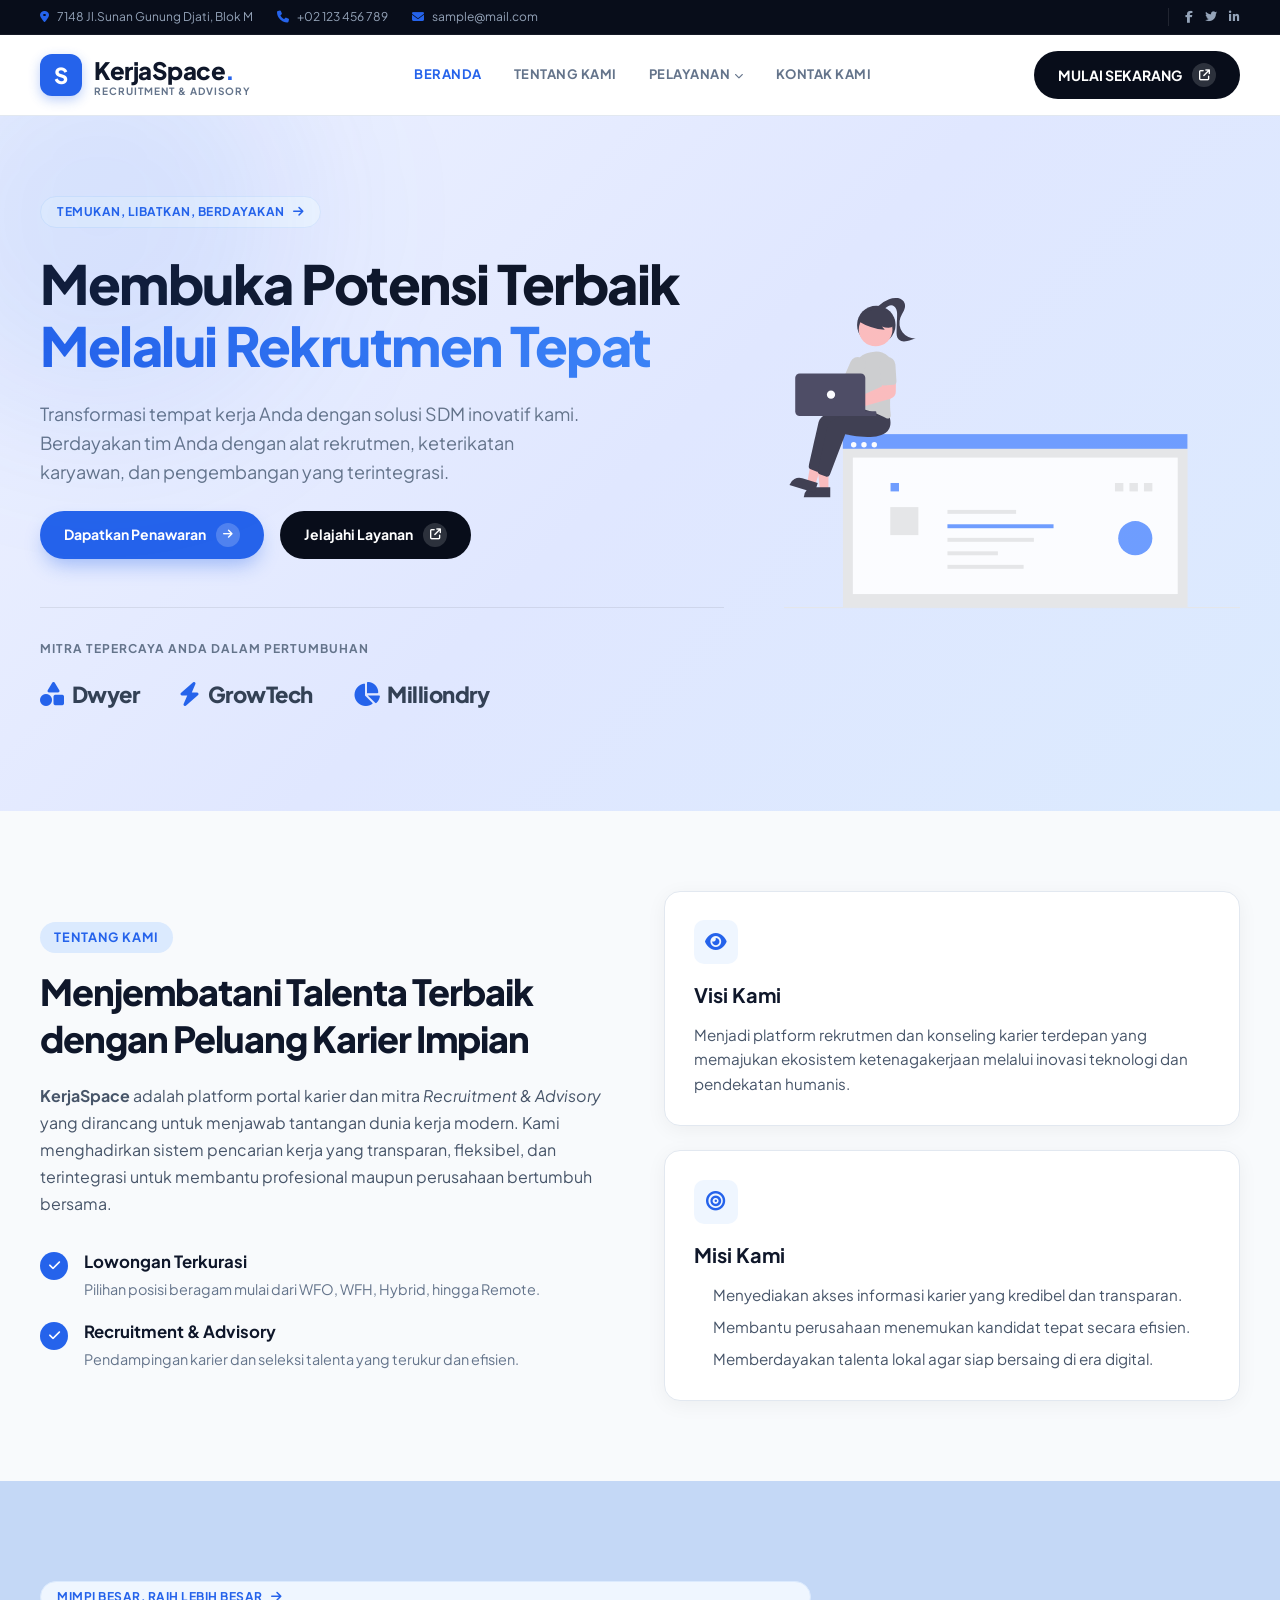
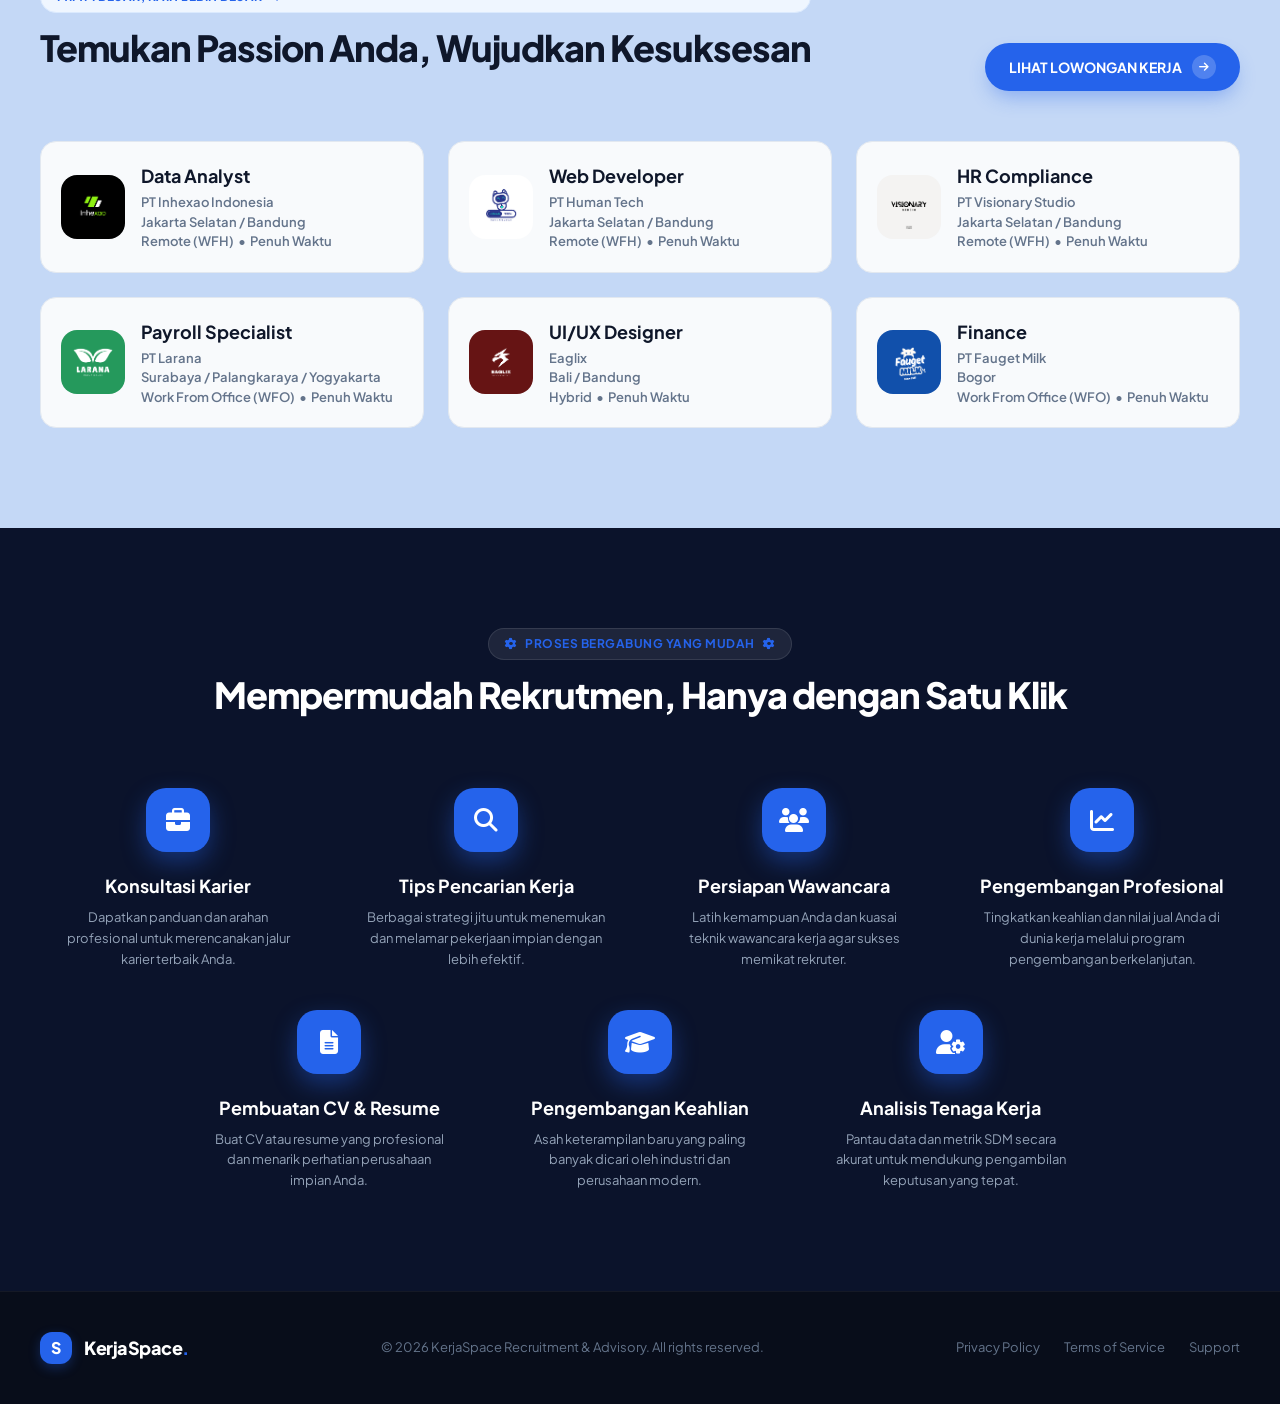
<file: index.html>
<!DOCTYPE html>
<html lang="id">
<head>
    <meta charset="UTF-8">
    <meta name="viewport" content="width=device-width, initial-scale=1.0">
    <title>KerjaSpace. - Recruitment & Advisory</title>
    
    <link rel="stylesheet" href="style.css">
    <!-- Font Awesome Icons -->
    <link rel="stylesheet" href="https://cdnjs.cloudflare.com/ajax/libs/font-awesome/6.4.0/css/all.min.css">
    
    <!-- Google Fonts: Plus Jakarta Sans -->
    <link rel="preconnect" href="https://fonts.googleapis.com">
    <link rel="preconnect" href="https://fonts.gstatic.com" crossorigin>
    <link href="https://fonts.googleapis.com/css2?family=Plus+Jakarta+Sans:wght@400;500;600;700;800&display=swap" rel="stylesheet">
    
</head>
<body>

    <!-- TOP BAR -->
    <div class="top-bar">
        <div class="container">
            <div class="top-info">
                <div class="top-info-item">
                    <i class="fa-solid fa-location-dot"></i>
                    <span>7148 Jl.Sunan Gunung Djati, Blok M</span>
                </div>
                <div class="top-info-item">
                    <i class="fa-solid fa-phone"></i>
                    <span>+02 123 456 789</span>
                </div>
                <div class="top-info-item">
                    <i class="fa-solid fa-envelope"></i>
                    <span>sample@mail.com</span>
                </div>
            </div>
                <div class="top-socials">
                    <a href="#"><i class="fa-brands fa-facebook-f"></i></a>
                    <a href="#"><i class="fa-brands fa-twitter"></i></a>
                    <a href="#"><i class="fa-brands fa-linkedin-in"></i></a>
                </div>
        </div>
    </div>

    <!-- NAVBAR -->
    <header class="navbar">
        <div class="container">
            <!-- Logo -->
            <a href="#" class="logo">
                <div class="logo-box">S</div>
                <div>
                    <div class="logo-text">KerjaSpace<span>.</span></div>
                    <div class="logo-sub">Recruitment & Advisory</div>
                </div>
            </a>

            <!-- Navigation Links -->
            <nav class="nav-links">
                <a href="#" class="nav-link active">Beranda</a>
                <a href="#about" class="nav-link">Tentang Kami</a>
                
                <div class="nav-dropdown">
                    <a href="#services" class="nav-link dropdown-toggle">
                        Pelayanan <i class="fa-solid fa-chevron-down"></i>
                    </a>
                    <div class="dropdown-menu">
                        <a href="#categories" class="dropdown-item">Lowongan Kerja</a>
                        <a href="#konsultasi" class="dropdown-item">Konsultasi Karier</a>
                        <a href="#pelatihan" class="dropdown-item">Pelatihan & Sourcing</a>
                    </div>
                </div>
            
                <a href="#contact" class="nav-link">Kontak Kami</a>
                <a href="#get-started" class="btn btn-dark mobile-cta">
                    MULAI SEKARANG
                    <span class="btn-icon"><i class="fa-solid fa-arrow-up-right-from-square"></i></span>
                </a>
            </nav>

            <!-- CTA Button -->
            <a href="#get-started" class="btn btn-dark desktop-cta">
                MULAI SEKARANG
                <span class="btn-icon"><i class="fa-solid fa-arrow-up-right-from-square"></i></span>
            </a>

            <!-- Mobile Toggle -->
            <button class="mobile-toggle" aria-label="Toggle navigation">
                <i class="fa-solid fa-bars"></i>
            </button>
        </div>
    </header>

    <!-- HERO SECTION -->
    <section class="hero">
        <div class="container">
            <div class="hero-grid">
                
                <!-- Left Content -->
                <div class="hero-content">
                    <div>
                        <span class="badge badge-primary">
                            Temukan, Libatkan, Berdayakan <i class="fa-solid fa-arrow-right"></i>
                        </span>
                    </div>

                    <h1 class="hero-title">
                        Membuka Potensi Terbaik <br>
                        <span class="hero-title-highlight">Melalui Rekrutmen Tepat</span>
                    </h1>

                    <p class="hero-description">
                        Transformasi tempat kerja Anda dengan solusi SDM inovatif kami. Berdayakan tim Anda dengan alat rekrutmen, keterikatan karyawan, dan pengembangan yang terintegrasi.
                    </p>

                    <div class="hero-actions">
                        <a href="#" class="btn btn-primary">
                            Dapatkan Penawaran
                            <span class="btn-icon"><i class="fa-solid fa-arrow-right"></i></span>
                        </a>
                        <a href="#" class="btn btn-dark">
                            Jelajahi Layanan
                            <span class="btn-icon"><i class="fa-solid fa-arrow-up-right-from-square"></i></span>
                        </a>
                    </div>

                    <div class="hero-partners">
                        <div class="partners-title">Mitra Tepercaya Anda dalam Pertumbuhan</div>
                        <div class="partners-logos">
                            <div class="partner-item"><i class="fa-solid fa-shapes"></i> Dwyer</div>
                            <div class="partner-item"><i class="fa-solid fa-bolt"></i> GrowTech</div>
                            <div class="partner-item"><i class="fa-solid fa-chart-pie"></i> Milliondry</div>
                        </div>
                    </div>
                </div>

                <!-- Right Graphic Card -->
                    <div class="hero-card">
                        <img src="assets/images/resume.svg" alt="HR Professional">
                    </div>
            </div>
        </div>
    </section>

   <!-- ABOUT SECTION -->
<section id="about" class="about-section">
    <div class="container">
        <div class="about-grid">
            <!-- Bagian Kiri: Penjelasan Utama -->
            <div class="about-content">
                <span class="section-badge">TENTANG KAMI</span>
                <h2 class="section-title">Menjembatani Talenta Terbaik dengan Peluang Karier Impian</h2>
                <p class="about-desc">
                    <strong>KerjaSpace</strong> adalah platform portal karier dan mitra <em>Recruitment & Advisory</em> yang dirancang untuk menjawab tantangan dunia kerja modern. Kami menghadirkan sistem pencarian kerja yang transparan, fleksibel, dan terintegrasi untuk membantu profesional maupun perusahaan bertumbuh bersama.
                </p>

                <!-- Keunggulan Singkat -->
                <div class="about-features">
                    <div class="feature-item">
                        <div class="feature-icon"><i class="fa-solid fa-check"></i></div>
                        <div>
                            <h4>Lowongan Terkurasi</h4>
                            <p>Pilihan posisi beragam mulai dari WFO, WFH, Hybrid, hingga Remote.</p>
                        </div>
                    </div>
                    <div class="feature-item">
                        <div class="feature-icon"><i class="fa-solid fa-check"></i></div>
                        <div>
                            <h4>Recruitment & Advisory</h4>
                            <p>Pendampingan karier dan seleksi talenta yang terukur dan efisien.</p>
                        </div>
                    </div>
                </div>
            </div>

            <!-- Bagian Kanan: Kartu Visi & Misi -->
            <div class="about-cards">
                <div class="vm-card">
                    <div class="vm-icon"><i class="fa-solid fa-eye"></i></div>
                    <h3>Visi Kami</h3>
                    <p>Menjadi platform rekrutmen dan konseling karier terdepan yang memajukan ekosistem ketenagakerjaan melalui inovasi teknologi dan pendekatan humanis.</p>
                </div>

                <div class="vm-card">
                    <div class="vm-icon"><i class="fa-solid fa-bullseye"></i></div>
                    <h3>Misi Kami</h3>
                    <ul>
                        <li>Menyediakan akses informasi karier yang kredibel dan transparan.</li>
                        <li>Membantu perusahaan menemukan kandidat tepat secara efisien.</li>
                        <li>Memberdayakan talenta lokal agar siap bersaing di era digital.</li>
                    </ul>
                </div>
            </div>
        </div>
    </div>
</section>

    <!-- JOB CATEGORIES SECTION -->
    <section id="categories" class="categories">
        <div class="container">
            <div class="section-header">
                <div class="section-header-left">
                    <span class="badge badge-primary">
                        Mimpi Besar, Raih Lebih Besar <i class="fa-solid fa-arrow-right"></i>
                    </span>
                    <h2 class="section-title">Temukan Passion Anda, Wujudkan Kesuksesan</h2>
                </div>
                <a href="lowongan.html" class="btn btn-primary">
                    LIHAT LOWONGAN KERJA
                    <span class="btn-icon"><i class="fa-solid fa-arrow-right"></i></span>
                </a>
            </div>

            <!-- Categories Grid -->
            <div class="categories-grid">
                
                <!-- Category 1 -->
            <div class="category-card">
                <div class="category-avatar">
                    <img src="assets/images/inhexao.png" alt="Data Analyst">
                </div>
                <div class="category-info">
                    <h3>Data Analyst</h3>
                    <p>PT Inhexao Indonesia</p>
                    <p>Jakarta Selatan / Bandung</p>
                    <p>Remote (WFH)  •  Penuh Waktu</p>
                </div>
            </div>

                 <!-- Category 2 -->
            <div class="category-card">
                <div class="category-avatar">
                    <img src="assets/images/humantech.png" alt="Web Developer">
                </div>
                <div class="category-info">
                    <h3>Web Developer</h3>
                    <p>PT Human Tech</p>
                    <p>Jakarta Selatan / Bandung</p>
                    <p>Remote (WFH)  •  Penuh Waktu</p>
                </div>
            </div>


               <!-- Category 3 -->
            <div class="category-card">
                <div class="category-avatar">
                    <img src="assets/images/visionary.png" alt="HR Compliance">
                </div>
                <div class="category-info">
                    <h3>HR Compliance</h3>
                    <p>PT Visionary Studio</p>
                    <p>Jakarta Selatan / Bandung</p>
                    <p>Remote (WFH)  •  Penuh Waktu</p>
                </div>
            </div>

               <!-- Category 4 -->
            <div class="category-card">
                <div class="category-avatar">
                    <img src="assets/images/larana.png" alt="Payroll Specialist">
                </div>
                <div class="category-info">
                    <h3>Payroll Specialist</h3>
                    <p>PT Larana</p>
                    <p>Surabaya / Palangkaraya / Yogyakarta</p>
                    <p>Work From Office (WFO)  •  Penuh Waktu</p>
                </div>
            </div>

                <!-- Category 5 -->
            <div class="category-card">
                <div class="category-avatar">
                    <img src="assets/images/eaglix.png" alt="UI/UX Designer">
                </div>
                <div class="category-info">
                    <h3>UI/UX Designer</h3>
                    <p>Eaglix</p>
                    <p>Bali / Bandung</p>
                    <p>Hybrid  •  Penuh Waktu</p>
                </div>
            </div>


                     <!-- Category 6 -->
            <div class="category-card">
                <div class="category-avatar">
                    <img src="assets/images/milk.png" alt="Finance">
                </div>
                <div class="category-info">
                    <h3>Finance</h3>
                    <p>PT Fauget Milk</p>
                    <p>Bogor</p>
                    <p>Work From Office (WFO)  •  Penuh Waktu</p>
                </div>
            </div>


            </div>
        </div>
    </section>

    <!-- DARK FEATURE SECTION -->
    <section class="features-dark">
        <div class="container">
            <div class="section-header">
                <div style="display: flex; flex-direction: column; align-items: center; gap: 12px;">
                    <span class="badge badge-dark">
                        <i class="fa-solid fa-gear"></i> PROSES BERGABUNG YANG MUDAH <i class="fa-solid fa-gear"></i>
                    </span>
                    <h2 class="section-title">Mempermudah Rekrutmen, Hanya dengan Satu Klik</h2>
                </div>
            </div>

            <!-- 4 Features Row -->
            <div class="features-grid-4">
                <div class="feature-box">
                    <div class="feature-icon-box"><i class="fa-solid fa-briefcase"></i></div>
                    <h3>Konsultasi Karier</h3>
                    <p>Dapatkan panduan dan arahan profesional untuk merencanakan jalur karier terbaik Anda.</p>
                </div>
                <div class="feature-box">
                    <div class="feature-icon-box"><i class="fa-solid fa-magnifying-glass"></i></div>
                    <h3>Tips Pencarian Kerja</h3>
                    <p>Berbagai strategi jitu untuk menemukan dan melamar pekerjaan impian dengan lebih efektif.</p>
                </div>
                <div class="feature-box">
                    <div class="feature-icon-box"><i class="fa-solid fa-users"></i></div>
                    <h3>Persiapan Wawancara</h3>
                    <p>Latih kemampuan Anda dan kuasai teknik wawancara kerja agar sukses memikat rekruter.</p>
                </div>
                <div class="feature-box">
                    <div class="feature-icon-box"><i class="fa-solid fa-chart-line"></i></div>
                    <h3>Pengembangan Profesional</h3>
                    <p>Tingkatkan keahlian dan nilai jual Anda di dunia kerja melalui program pengembangan berkelanjutan.</p>
                </div>
            </div>

            <!-- 3 Features Row -->
            <div class="features-grid-3">
                <div class="feature-box">
                    <div class="feature-icon-box"><i class="fa-solid fa-file-lines"></i></div>
                    <h3>Pembuatan CV & Resume</h3>
                    <p>Buat CV atau resume yang profesional dan menarik perhatian perusahaan impian Anda.</p>
                </div>
                <div class="feature-box">
                    <div class="feature-icon-box"><i class="fa-solid fa-graduation-cap"></i></div>
                    <h3>Pengembangan Keahlian</h3>
                    <p>Asah keterampilan baru yang paling banyak dicari oleh industri dan perusahaan modern.</p>
                </div>
                <div class="feature-box">
                    <div class="feature-icon-box"><i class="fa-solid fa-user-gear"></i></div>
                    <h3>Analisis Tenaga Kerja</h3>
                    <p>Pantau data dan metrik SDM secara akurat untuk mendukung pengambilan keputusan yang tepat.</p>
                </div>
            </div>

        </div>
    </section>

    <!-- FOOTER -->
    <footer class="footer">
        <div class="container">
            <div class="logo">
                <div class="logo-box" style="width: 32px; height: 32px; font-size: 16px;">S</div>
                <div class="logo-text" style="font-size: 18px; color: #fff;">KerjaSpace<span>.</span></div>
            </div>
            <div>&copy; 2026 KerjaSpace Recruitment & Advisory. All rights reserved.</div>
            <div class="footer-links">
                <a href="#">Privacy Policy</a>
                <a href="#">Terms of Service</a>
                <a href="#">Support</a>
            </div>
        </div>
    </footer>

    <script>
        const mobileToggle = document.querySelector('.mobile-toggle');
        const navLinks = document.querySelector('.nav-links');
      
        mobileToggle.addEventListener('click', () => {
          // Toggle class 'active' pada nav-links dan tombolnya
          navLinks.classList.toggle('active');
          mobileToggle.classList.toggle('active');
        });
      </script>
</body>
</html>
</file>
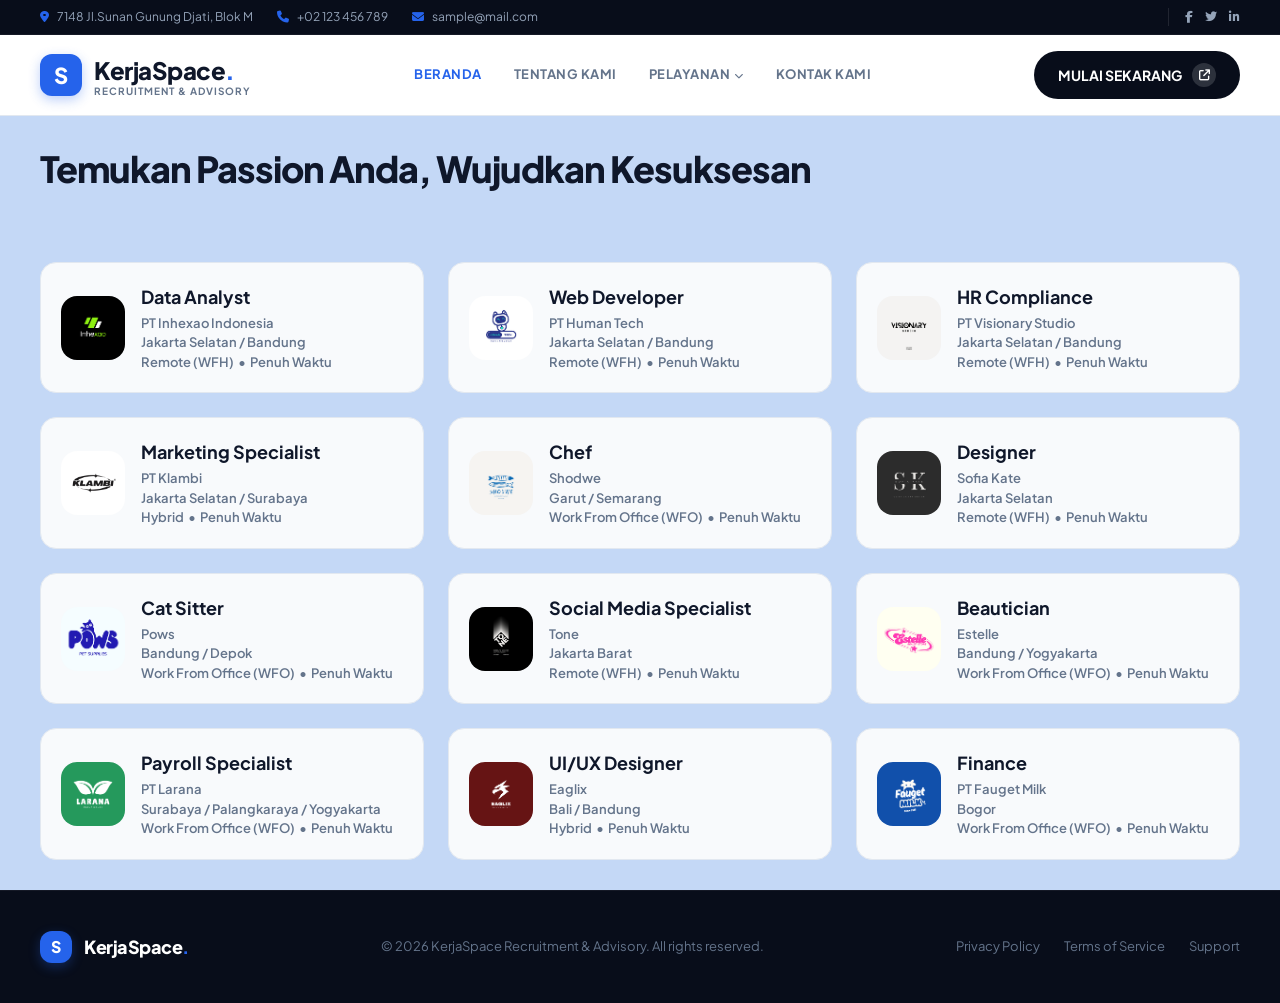
<file: lowongan.html>
<!DOCTYPE html>
<html lang="id">
<head>
    <meta charset="UTF-8">
    <meta name="viewport" content="width=device-width, initial-scale=1.0">
    <title>KerjaSpace. - Recruitment & Advisory</title>
    
    <link rel="stylesheet" href="style.css">
    <!-- Font Awesome Icons -->
    <link rel="stylesheet" href="https://cdnjs.cloudflare.com/ajax/libs/font-awesome/6.4.0/css/all.min.css">
    
    <!-- Google Fonts: Plus Jakarta Sans -->
    <link rel="preconnect" href="https://fonts.googleapis.com">
    <link rel="preconnect" href="https://fonts.gstatic.com" crossorigin>
    <link href="https://fonts.googleapis.com/css2?family=Plus+Jakarta+Sans:wght@400;500;600;700;800&display=swap" rel="stylesheet">
    
</head>
<body>
      <!-- TOP BAR -->
      <div class="top-bar">
        <div class="container">
            <div class="top-info">
                <div class="top-info-item">
                    <i class="fa-solid fa-location-dot"></i>
                    <span>7148 Jl.Sunan Gunung Djati, Blok M</span>
                </div>
                <div class="top-info-item">
                    <i class="fa-solid fa-phone"></i>
                    <span>+02 123 456 789</span>
                </div>
                <div class="top-info-item">
                    <i class="fa-solid fa-envelope"></i>
                    <span>sample@mail.com</span>
                </div>
            </div>
                <div class="top-socials">
                    <a href="#"><i class="fa-brands fa-facebook-f"></i></a>
                    <a href="#"><i class="fa-brands fa-twitter"></i></a>
                    <a href="#"><i class="fa-brands fa-linkedin-in"></i></a>
                </div>
        </div>
    </div>

   <!-- NAVBAR -->
   <header class="navbar">
    <div class="container">
        <!-- Logo -->
        <a href="#" class="logo">
            <div class="logo-box">S</div>
            <div>
                <div class="logo-text">KerjaSpace<span>.</span></div>
                <div class="logo-sub">Recruitment & Advisory</div>
            </div>
        </a>

        <!-- Navigation Links -->
        <nav class="nav-links">
            <a href="index.html" class="nav-link active">Beranda</a>
            <a href="index.html#about" class="nav-link">Tentang Kami</a>
            
            <div class="nav-dropdown">
                <a href="#services" class="nav-link dropdown-toggle">
                    Pelayanan <i class="fa-solid fa-chevron-down"></i>
                </a>
                <div class="dropdown-menu">
                    <a href="#categories" class="dropdown-item">Lowongan Kerja</a>
                    <a href="#konsultasi" class="dropdown-item">Konsultasi Karier</a>
                    <a href="#pelatihan" class="dropdown-item">Pelatihan & Sourcing</a>
                </div>
            </div>
        
            <a href="#contact" class="nav-link">Kontak Kami</a>
            <a href="#get-started" class="btn btn-dark mobile-cta">
                MULAI SEKARANG
                <span class="btn-icon"><i class="fa-solid fa-arrow-up-right-from-square"></i></span>
            </a>
        </nav>

        <!-- CTA Button -->
        <a href="#get-started" class="btn btn-dark desktop-cta">
            MULAI SEKARANG
            <span class="btn-icon"><i class="fa-solid fa-arrow-up-right-from-square"></i></span>
        </a>

        <!-- Mobile Toggle -->
        <button class="mobile-toggle" aria-label="Toggle navigation">
            <i class="fa-solid fa-bars"></i>
        </button>
    </div>
</header>

 <!-- JOB CATEGORIES SECTION -->
 <section class="categories-jobs">
    <div class="container">
        <div class="section-header">
            <div class="section-header-left">
                <h2 class="section-title">Temukan Passion Anda, Wujudkan Kesuksesan</h2>
            </div>
        </div>

        <!-- Categories Grid -->
        <div class="categories-grid">
            
            <!-- Category 1 -->
            <div class="category-card">
                <div class="category-avatar">
                    <img src="assets/images/inhexao.png" alt="Data Analyst">
                </div>
                <div class="category-info">
                    <h3>Data Analyst</h3>
                    <p>PT Inhexao Indonesia</p>
                    <p>Jakarta Selatan / Bandung</p>
                    <p>Remote (WFH)  •  Penuh Waktu</p>
                </div>
            </div>

            <!-- Category 2 -->
            <div class="category-card">
                <div class="category-avatar">
                    <img src="assets/images/humantech.png" alt="Web Developer">
                </div>
                <div class="category-info">
                    <h3>Web Developer</h3>
                    <p>PT Human Tech</p>
                    <p>Jakarta Selatan / Bandung</p>
                    <p>Remote (WFH)  •  Penuh Waktu</p>
                </div>
            </div>

            <!-- Category 3 -->
            <div class="category-card">
                <div class="category-avatar">
                    <img src="assets/images/visionary.png" alt="HR Compliance">
                </div>
                <div class="category-info">
                    <h3>HR Compliance</h3>
                    <p>PT Visionary Studio</p>
                    <p>Jakarta Selatan / Bandung</p>
                    <p>Remote (WFH)  •  Penuh Waktu</p>
                </div>
            </div>

            <!-- Category 4 -->
            <div class="category-card">
                <div class="category-avatar">
                    <img src="assets/images/klambi.png" alt="Marketing Specialist">
                </div>
                <div class="category-info">
                    <h3>Marketing Specialist</h3>
                    <p>PT Klambi</p>
                    <p>Jakarta Selatan / Surabaya</p>
                    <p>Hybrid  •  Penuh Waktu</p>
                </div>
            </div>

            <!-- Category 5 -->
            <div class="category-card">
                <div class="category-avatar">
                    <img src="assets/images/shodwe.png" alt="Chef">
                </div>
                <div class="category-info">
                    <h3>Chef</h3>
                    <p>Shodwe</p>
                    <p>Garut / Semarang</p>
                    <p>Work From Office (WFO)  •  Penuh Waktu</p>
                </div>
            </div>

            <!-- Category 6 -->
            <div class="category-card">
                <div class="category-avatar">
                    <img src="assets/images/sk.png" alt="Designer">
                </div>
                <div class="category-info">
                    <h3>Designer</h3>
                    <p>Sofia Kate</p>
                    <p>Jakarta Selatan</p>
                    <p>Remote (WFH)  •  Penuh Waktu</p>
                </div>
            </div>

             <!-- Category 7 -->
             <div class="category-card">
                <div class="category-avatar">
                    <img src="assets/images/pows.png" alt="Cat Sitter">
                </div>
                <div class="category-info">
                    <h3>Cat Sitter</h3>
                    <p>Pows</p>
                    <p>Bandung / Depok</p>
                    <p>Work From Office (WFO)  •  Penuh Waktu</p>
                </div>
            </div>

            <!-- Category 8 -->
            <div class="category-card">
                <div class="category-avatar">
                    <img src="assets/images/tone.png" alt="Social Media Specialist">
                </div>
                <div class="category-info">
                    <h3>Social Media Specialist</h3>
                    <p>Tone</p>
                    <p>Jakarta Barat</p>
                    <p>Remote (WFH)  •  Penuh Waktu</p>
                </div>
            </div>

            <!-- Category 9 -->
            <div class="category-card">
                <div class="category-avatar">
                    <img src="assets/images/estelle.png" alt="Beautician ">
                </div>
                <div class="category-info">
                    <h3>Beautician</h3>
                    <p>Estelle</p>
                    <p>Bandung / Yogyakarta</p>
                    <p>Work From Office (WFO)  •  Penuh Waktu</p>
                </div>
            </div>

            <!-- Category 10 -->
            <div class="category-card">
                <div class="category-avatar">
                    <img src="assets/images/larana.png" alt="Payroll Specialist">
                </div>
                <div class="category-info">
                    <h3>Payroll Specialist</h3>
                    <p>PT Larana</p>
                    <p>Surabaya / Palangkaraya / Yogyakarta</p>
                    <p>Work From Office (WFO)  •  Penuh Waktu</p>
                </div>
            </div>

            <!-- Category 11 -->
            <div class="category-card">
                <div class="category-avatar">
                    <img src="assets/images/eaglix.png" alt="UI/UX Designer">
                </div>
                <div class="category-info">
                    <h3>UI/UX Designer</h3>
                    <p>Eaglix</p>
                    <p>Bali / Bandung</p>
                    <p>Hybrid  •  Penuh Waktu</p>
                </div>
            </div>

            <!-- Category 12 -->
            <div class="category-card">
                <div class="category-avatar">
                    <img src="assets/images/milk.png" alt="Finance">
                </div>
                <div class="category-info">
                    <h3>Finance</h3>
                    <p>PT Fauget Milk</p>
                    <p>Bogor</p>
                    <p>Work From Office (WFO)  •  Penuh Waktu</p>
                </div>
            </div>

        </div>
    </div>
</section>
    <!-- FOOTER -->
    <footer class="footer">
        <div class="container">
            <div class="logo">
                <div class="logo-box" style="width: 32px; height: 32px; font-size: 16px;">S</div>
                <div class="logo-text" style="font-size: 18px; color: #fff;">KerjaSpace<span>.</span></div>
            </div>
            <div>&copy; 2026 KerjaSpace Recruitment & Advisory. All rights reserved.</div>
            <div class="footer-links">
                <a href="#">Privacy Policy</a>
                <a href="#">Terms of Service</a>
                <a href="#">Support</a>
            </div>
        </div>
    </footer>

    <script>
        const mobileToggle = document.querySelector('.mobile-toggle');
        const navLinks = document.querySelector('.nav-links');
      
        mobileToggle.addEventListener('click', () => {
          // Toggle class 'active' pada nav-links dan tombolnya
          navLinks.classList.toggle('active');
          mobileToggle.classList.toggle('active');
        });
      </script>
</body>
</html>
</file>
<file: style.css>
/* ==========================================================================
   1. CSS VARIABLES & RESET
   ========================================================================== */
:root {
    --primary-color: #2563eb;
    --primary-hover: #1d4ed8;
    --primary-dark: #1e40af;
    --dark-navy: #0b132b;
    --dark-bg: #080d1a;
    --text-dark: #0f172a;
    --text-muted: #64748b;
    --text-light: #94a3b8;
    --bg-light: #f8fafc;
    --border-color: #e2e8f0;
    --card-bg: #ffffff;
    --font-family: 'Plus Jakarta Sans', sans-serif;
    --radius-sm: 8px;
    --radius-md: 16px;
    --radius-lg: 24px;
    --radius-full: 9999px;
    --transition: all 0.3s ease;
}

*, *::before, *::after {
    box-sizing: border-box;
    margin: 0;
    padding: 0;
}

html {
    scroll-behavior: smooth;
}

body {
    font-family: var(--font-family);
    background-color: var(--bg-light);
    color: var(--text-dark);
    line-height: 1.5;
    -webkit-font-smoothing: antialiased;
}

a {
    text-decoration: none;
    color: inherit;
}

ul {
    list-style: none;
}

/* ==========================================================================
   2. LAYOUT & CONTAINERS
   ========================================================================== */
.container {
    width: 100%;
    max-width: 1240px;
    margin: 0 auto;
    padding: 0 20px;
}

/* Badges */
.badge {
    display: inline-flex;
    align-items: center;
    gap: 8px;
    padding: 6px 16px;
    border-radius: var(--radius-full);
    font-size: 12px;
    font-weight: 700;
    text-transform: uppercase;
    letter-spacing: 0.5px;
}

.badge-primary {
    background-color: #eff6ff;
    color: var(--primary-color);
    border: 1px solid #dbeafe;
}

.badge-dark {
    background-color: rgba(255, 255, 255, 0.08);
    color: var(--primary-color);
    border: 1px solid rgba(255, 255, 255, 0.1);
}

/* Buttons */
.btn {
    display: inline-flex;
    align-items: center;
    justify-content: center;
    gap: 10px;
    padding: 12px 24px;
    border-radius: var(--radius-full);
    font-size: 14px;
    font-weight: 700;
    cursor: pointer;
    transition: var(--transition);
    border: none;
}

.btn-icon {
    width: 24px;
    height: 24px;
    border-radius: 50%;
    display: flex;
    align-items: center;
    justify-content: center;
    font-size: 11px;
    transition: var(--transition);
}

.btn-primary {
    background-color: var(--primary-color);
    color: #ffffff;
    box-shadow: 0 10px 20px -5px rgba(37, 99, 235, 0.4);
}

.btn-primary .btn-icon {
    background-color: rgba(255, 255, 255, 0.2);
    color: #ffffff;
}

.btn-primary:hover {
    background-color: var(--primary-hover);
    transform: translateY(-2px);
}

.btn-primary:hover .btn-icon {
    background-color: #ffffff;
    color: var(--primary-color);
}

.btn-dark {
    background-color: var(--dark-bg);
    color: #ffffff;
}

.btn-dark .btn-icon {
    background-color: rgba(255, 255, 255, 0.15);
    color: #ffffff;
}

.btn-dark:hover {
    background-color: var(--primary-color);
    transform: translateY(-2px);
}

/* ==========================================================================
   3. TOP BAR
   ========================================================================== */
.top-bar {
    background-color: var(--dark-bg);
    color: var(--text-light);
    font-size: 12px;
    padding: 8px 0;
    border-bottom: 1px solid rgba(255, 255, 255, 0.05);
}

.top-bar .container {
    display: flex;
    justify-content: space-between;
    align-items: center;
    flex-wrap: wrap;
    gap: 12px;
}

.top-info {
    display: flex;
    align-items: center;
    gap: 24px;
    flex-wrap: wrap;
}

.top-info-item {
    display: flex;
    align-items: center;
    gap: 8px;
}

.top-info-item i {
    color: var(--primary-color);
}

.top-actions {
    display: flex;
    align-items: center;
    gap: 16px;
}

/* .lang-select {
    background: transparent;
    color: var(--text-light);
    border: none;
    font-size: 12px;
    cursor: pointer;
    outline: none;
    font-family: inherit;
}

.lang-select option {
    background-color: var(--dark-bg);
    color: #fff;
} */

.top-socials {
    display: flex;
    align-items: center;
    gap: 12px;
    padding-left: 16px;
    border-left: 1px solid rgba(255, 255, 255, 0.1);
}

.top-socials a:hover {
    color: #ffffff;
}

/* ==========================================================================
   4. NAVBAR
   ========================================================================== */
.navbar {
    background-color: rgba(255, 255, 255, 0.95);
    backdrop-filter: blur(10px);
    position: sticky;
    top: 0;
    z-index: 100;
    border-bottom: 1px solid var(--border-color);
}

.navbar .container {
    display: flex;
    justify-content: space-between;
    align-items: center;
    height: 80px;
}

.mobile-toggle {
    display: none;
    background: none;
    border: none;
    font-size: 1.5rem;
    cursor: pointer;
    color: #1e293b;
  }
  

.mobile-cta {
    display: none;
}

.nav-dropdown {
    position: relative;
    display: inline-block;
  }
  
  .dropdown-menu {
    display: none;
    position: absolute;
    top: 100%;
    left: 0;
    background-color: #ffffff;
    min-width: 200px;
    box-shadow: 0 4px 12px rgba(0, 0, 0, 0.1);
    border-radius: 8px;
    padding: 8px 0;
    z-index: 1000;
    flex-direction: column;
  }
  
  .dropdown-menu .dropdown-item {
    padding: 10px 16px;
    color: #1e293b;
    text-decoration: none;
    font-size: 0.95rem;
    display: block;
    transition: background 0.2s, color 0.2s;
  }
  
  .dropdown-menu .dropdown-item:hover {
    background-color: #f1f5f9;
    color: #2563eb;
  }
  
  .nav-dropdown:hover .dropdown-menu {
    display: flex;
  }
  
  .nav-dropdown:hover .fa-chevron-down {
    transform: rotate(180deg);
    transition: transform 0.3s ease;
  }

.logo {
    display: flex;
    align-items: center;
    gap: 12px;
}

.logo-box {
    width: 42px;
    height: 42px;
    background-color: var(--primary-color);
    color: #ffffff;
    font-weight: 800;
    font-size: 22px;
    border-radius: 12px;
    display: flex;
    align-items: center;
    justify-content: center;
    box-shadow: 0 4px 12px rgba(37, 99, 235, 0.3);
}

.logo-text {
    font-size: 24px;
    font-weight: 800;
    color: var(--text-dark);
    letter-spacing: -0.5px;
}

.logo-text span {
    color: var(--primary-color);
}

.logo-sub {
    font-size: 10px;
    text-transform: uppercase;
    letter-spacing: 1px;
    color: var(--text-muted);
    font-weight: 700;
    margin-top: -4px;
}

.nav-links {
    display: flex;
    align-items: center;
    gap: 32px;
}

.nav-link {
    font-size: 13px;
    font-weight: 700;
    color: var(--text-muted);
    text-transform: uppercase;
    letter-spacing: 0.5px;
    display: flex;
    align-items: center;
    gap: 4px;
    transition: var(--transition);
}

.nav-link i {
    font-size: 9px;
}

.nav-link:hover, .nav-link.active {
    color: var(--primary-color);
}

.mobile-toggle {
    display: none;
    background: none;
    border: none;
    font-size: 24px;
    color: var(--text-dark);
    cursor: pointer;
}

/* ==========================================================================
   5. HERO SECTION
   ========================================================================== */
.hero {
    background: linear-gradient(135deg, #eef2ff 0%, #e0e7ff 50%, #dbeafe 100%);
    padding: 80px 0 100px;
    position: relative;
    overflow: hidden;
}

.hero::before {
    content: '';
    position: absolute;
    top: -100px;
    left: -100px;
    width: 400px;
    height: 400px;
    background: rgba(37, 99, 235, 0.1);
    border-radius: 50%;
    filter: blur(80px);
}

.hero-grid {
    display: grid;
    grid-template-columns: 1.2fr 0.8fr;
    gap: 60px;
    align-items: center;
}

.hero-content {
    display: flex;
    flex-direction: column;
    gap: 24px;
}

.hero-title {
    font-size: 54px;
    font-weight: 800;
    line-height: 1.15;
    color: var(--text-dark);
    letter-spacing: -1.5px;
}

.hero-title-highlight {
    background: linear-gradient(90deg, var(--primary-color), #3b82f6);
    -webkit-background-clip: text;
    -webkit-text-fill-color: transparent;
}

.hero-description {
    font-size: 18px;
    color: var(--text-muted);
    max-width: 540px;
    line-height: 1.6;
}

.hero-actions {
    display: flex;
    align-items: center;
    gap: 16px;
    flex-wrap: wrap;
}

/* Partners Logos */
.hero-partners {
    margin-top: 24px;
    padding-top: 32px;
    border-top: 1px solid rgba(0, 0, 0, 0.08);
}

.partners-title {
    font-size: 12px;
    font-weight: 700;
    text-transform: uppercase;
    letter-spacing: 1px;
    color: var(--text-muted);
    margin-bottom: 20px;
}

.partners-logos {
    display: flex;
    align-items: center;
    gap: 40px;
}

.partner-item {
    font-size: 22px;
    font-weight: 800;
    color: #334155;
    display: flex;
    align-items: center;
    gap: 8px;
    letter-spacing: -0.5px;
}

.partner-item i {
    color: var(--primary-color);
    font-size: 24px;
}

/* Hero Image Graphic */
.hero-image-wrapper {
    position: relative;
    display: flex;
    justify-content: center;
    align-items: flex-start;
    margin-top: -30px;
}

.hero-card {
    width: 100%;
    max-width: 500px;
    height: 500px;
}

.hero-card img {
    width: 100%;
    height: 100%;
    opacity: 0.9;
}

@keyframes float {
    0%, 100% { transform: translateY(0); }
    50% { transform: translateY(-10px); }
}

/* ==========================================================================
   6. ABOUT SECTION
   ========================================================================== */
/* Styling Section Tentang Kami */
.about-section {
    padding: 80px 0;
    background-color: #f8fafc;
}

.about-grid {
    display: grid;
    grid-template-columns: 1fr 1fr;
    gap: 3rem;
    align-items: center;
}

.section-badge {
    display: inline-block;
    background-color: #dbeafe;
    color: #2563eb;
    font-size: 0.8rem;
    font-weight: 700;
    padding: 6px 14px;
    border-radius: 50px;
    letter-spacing: 1px;
    margin-bottom: 1rem;
}

.section-title {
    font-size: 2rem;
    color: #0f172a;
    line-height: 1.3;
    margin-bottom: 1.2rem;
}

.about-desc {
    color: #475569;
    line-height: 1.7;
    margin-bottom: 2rem;
    font-size: 1rem;
}

/* Fitur List */
.about-features {
    display: flex;
    flex-direction: column;
    gap: 1.2rem;
}

.feature-item {
    display: flex;
    align-items: flex-start;
    gap: 1rem;
}

.feature-icon {
    background-color: #2563eb;
    color: #ffffff;
    width: 28px;
    height: 28px;
    border-radius: 50%;
    display: flex;
    align-items: center;
    justify-content: center;
    font-size: 0.8rem;
    flex-shrink: 0;
    margin-top: 3px;
}

.feature-item h4 {
    color: #0f172a;
    font-size: 1.05rem;
    margin-bottom: 4px;
}

.feature-item p {
    color: #64748b;
    font-size: 0.9rem;
    line-height: 1.5;
}

/* Kartu Visi & Misi */
.about-cards {
    display: flex;
    flex-direction: column;
    gap: 1.5rem;
}

.vm-card {
    background-color: #ffffff;
    padding: 1.8rem;
    border-radius: 16px;
    box-shadow: 0 4px 20px rgba(0, 0, 0, 0.05);
    border: 1px solid #e2e8f0;
}

.vm-icon {
    width: 44px;
    height: 44px;
    background-color: #eff6ff;
    color: #2563eb;
    border-radius: 10px;
    display: flex;
    align-items: center;
    justify-content: center;
    font-size: 1.2rem;
    margin-bottom: 1rem;
}

.vm-card h3 {
    color: #0f172a;
    font-size: 1.25rem;
    margin-bottom: 0.8rem;
}

.vm-card p, .vm-card ul {
    color: #475569;
    font-size: 0.95rem;
    line-height: 1.6;
}

.vm-card ul {
    padding-left: 1.2rem;
    display: flex;
    flex-direction: column;
    gap: 0.5rem;
}

/* ==========================================================================
   7. JOB CATEGORIES SECTION
   ========================================================================== */
.categories {
    padding: 100px 0;
    background-color:  hsla(216, 77%, 76%, 0.511);
}

.categories-jobs {
    padding: 30px 0;
    background-color: hsla(216, 77%, 76%, 0.511);
}
.section-header {
    display: flex;
    justify-content: space-between;
    align-items: flex-end;
    margin-bottom: 50px;
    flex-wrap: wrap;
    gap: 20px;
}

.section-header-left {
    display: flex;
    flex-direction: column;
    gap: 12px;
}

.section-title {
    font-size: 36px;
    font-weight: 800;
    color: var(--text-dark);
    letter-spacing: -1px;
}

.categories-grid {
    display: grid;
    grid-template-columns: repeat(3, 1fr);
    gap: 24px;
}

.category-card {
    background-color: var(--bg-light);
    border: 1px solid var(--border-color);
    border-radius: var(--radius-md);
    padding: 20px;
    display: flex;
    align-items: center;
    gap: 16px;
    transition: var(--transition);
    cursor: pointer;
}

.category-card:hover {
    background-color: #ffffff;
    border-color: #bfdbfe;
    box-shadow: 0 20px 30px -10px rgba(0, 0, 0, 0.08);
    transform: translateY(-4px);
}

.category-avatar {
    width: 64px;
    height: 64px;
    border-radius: var(--radius-md);
    overflow: hidden;
    flex-shrink: 0;
}

.category-avatar img {
    width: 100%;
    height: 100%;
    object-fit: cover;
    transition: var(--transition);
}

.category-card:hover .category-avatar img {
    transform: scale(1.1);
}

.category-info h3 {
    font-size: 18px;
    font-weight: 700;
    color: var(--text-dark);
    margin-bottom: 4px;
    transition: var(--transition);
}

.category-card:hover .category-info h3 {
    color: var(--primary-color);
}

.category-info p {
    font-size: 13px;
    color: var(--text-muted);
    font-weight: 600;
}

/* ==========================================================================
   8. DARK FEATURE SECTION
   ========================================================================== */
.features-dark {
    background-color: var(--dark-navy);
    color: #ffffff;
    padding: 100px 0;
    position: relative;
}

.features-dark .section-header {
    justify-content: center;
    text-align: center;
}

.features-dark .section-title {
    color: #ffffff;
}

.features-grid-4 {
    display: grid;
    grid-template-columns: repeat(4, 1fr);
    gap: 32px;
    margin-bottom: 40px;
}

.features-grid-3 {
    display: grid;
    grid-template-columns: repeat(3, 1fr);
    gap: 32px;
    max-width: 900px;
    margin: 0 auto;
}

.feature-box {
    text-align: center;
    display: flex;
    flex-direction: column;
    align-items: center;
}

.feature-icon-box {
    width: 64px;
    height: 64px;
    background-color: var(--primary-color);
    color: #ffffff;
    border-radius: 20px;
    display: flex;
    align-items: center;
    justify-content: center;
    font-size: 24px;
    margin-bottom: 20px;
    box-shadow: 0 10px 25px rgba(37, 99, 235, 0.4);
    transition: var(--transition);
}

.feature-box:hover .feature-icon-box {
    transform: scale(1.1) rotate(5deg);
}

.feature-box h3 {
    font-size: 18px;
    font-weight: 700;
    margin-bottom: 8px;
}

.feature-box p {
    font-size: 13px;
    color: var(--text-light);
    line-height: 1.6;
    max-width: 240px;
}

/* ==========================================================================
   9. FOOTER
   ========================================================================== */
.footer {
    background-color: var(--dark-bg);
    color: var(--text-muted);
    padding: 40px 0;
    border-top: 1px solid rgba(255, 255, 255, 0.05);
    font-size: 13px;
}

.footer .container {
    display: flex;
    justify-content: space-between;
    align-items: center;
    flex-wrap: wrap;
    gap: 20px;
}

.footer-links {
    display: flex;
    gap: 24px;
}

.footer-links a:hover {
    color: #ffffff;
}

/* ==========================================================================
   10. RESPONSIVE MEDIA QUERIES
   ========================================================================== */
@media (max-width: 1024px) {
    .hero-title {
        font-size: 42px;
    }

    .categories-grid {
        grid-template-columns: repeat(2, 1fr);
    }

    .features-grid-4 {
        grid-template-columns: repeat(2, 1fr);
    }

    .features-grid-3 {
        grid-template-columns: repeat(2, 1fr);
    }
}

@media (max-width: 768px) {
    .top-bar {
        display: none;
    }

    .nav-links {
        display: none;
    }

    .mobile-toggle {
        display: block;
    }

    .hero-grid {
        grid-template-columns: 1fr;
        gap: 40px;
    }

    .hero-image-wrapper {
        margin-top: 20px;
    }

    .section-title {
        font-size: 28px;
    }

    .categories-grid {
        grid-template-columns: 1fr;
    }

    .features-grid-4, .features-grid-3 {
        grid-template-columns: 1fr;
    }

    .footer .container {
        flex-direction: column;
        text-align: center;
    }
}

@media (max-width: 768px) {
    .mobile-toggle {
      display: block;
    }
  
    .nav-links {
      display: none;
      position: absolute;
      top: 100%;
      left: 0;
      width: 100%;
      background-color: #ffffff;
      flex-direction: column;
      padding: 1.5rem;
      box-shadow: 0 4px 12px rgba(0, 0, 0, 0.1);
      z-index: 1000; 
      gap: 1rem;
    }
  
    .nav-links.active {
      display: flex;
    }
  }

  @media (max-width: 768px) {
    .desktop-cta {
        display: none !important;
    }

    .mobile-cta {
        display: inline-flex;
        justify-content: center;
        align-items: center;
        gap: 8px;
        width: 100%;
        margin-top: 15px;
        text-align: center;
    }
}

@media (max-width: 768px) {
    .navbar, .container {
      position: relative;
    }
  
    .nav-links {
      display: none;
      position: absolute;
      top: 100%;    
      left: 0;
      right: 0;
      width: 100%;  
      background-color: #ffffff;
      flex-direction: column;
      align-items: center;
      padding: 2rem 1.5rem;
      box-shadow: 0 10px 20px rgba(0, 0, 0, 0.1);
      z-index: 1000;
      gap: 1.2rem;
    }
  
    .nav-links.active {
      display: flex;
    }
  }

/* Perbaikan Responsif Hero Section untuk Layar HP / Mobile */
@media (max-width: 768px) {
    /* 1. Ubah struktur grid hero menjadi 1 kolom ke bawah */
    .hero-grid {
        display: flex;
        flex-direction: column;
        gap: 2rem;
    }

    /* 2. Atur bagian logo partner agar turun ke bawah secara rapi (flex-wrap) */
    .partners-logos {
        display: flex;
        flex-wrap: wrap;
        justify-content: center;
        gap: 12px;
        width: 100%;
    }

    .partner-item {
        font-size: 0.9rem;
        padding: 6px 10px;
    }

    /* 3. Sesuaikan ukuran judul agar tidak terlalu besar di layar kecil */
    .hero-title {
        font-size: 1.8rem;
        line-height: 1.25;
    }

    /* 4. Pastikan gambar / grafik di sebelah kanan pas di tengah dan responsif */
    .hero-card img {
        width: 100%;
        max-width: 280px;
        height: auto;
        display: block;
        margin: 0 auto;
    }

    /* 5. Mencegah halaman bergeser ke samping (horizontal scroll) */
    body, html {
        overflow-x: hidden;
    }
}

/* Responsif untuk Tablet & HP */
@media (max-width: 768px) {
    .about-section {
        padding: 60px 0;
    }

    .about-grid {
        grid-template-columns: 1fr;
        gap: 2.5rem;
    }

    .section-title {
        font-size: 1.6rem;
    }
}
</file>
